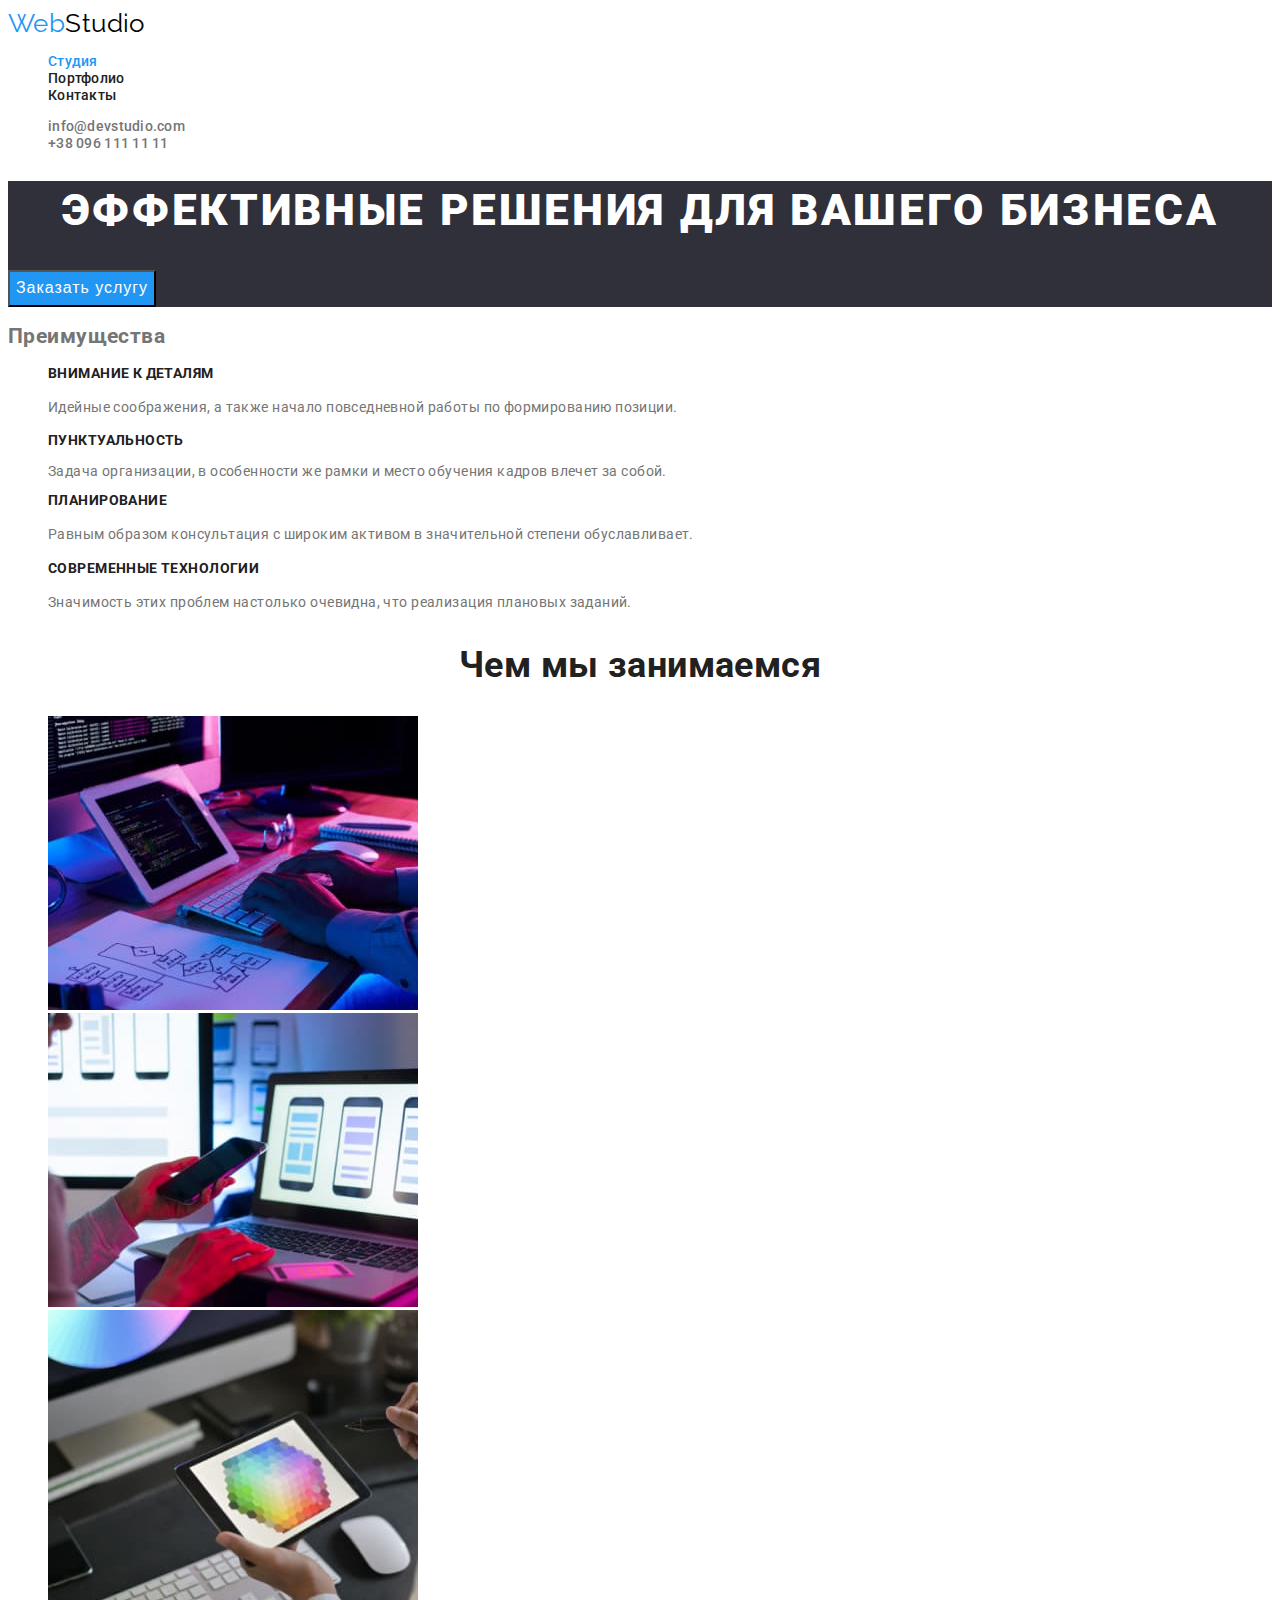
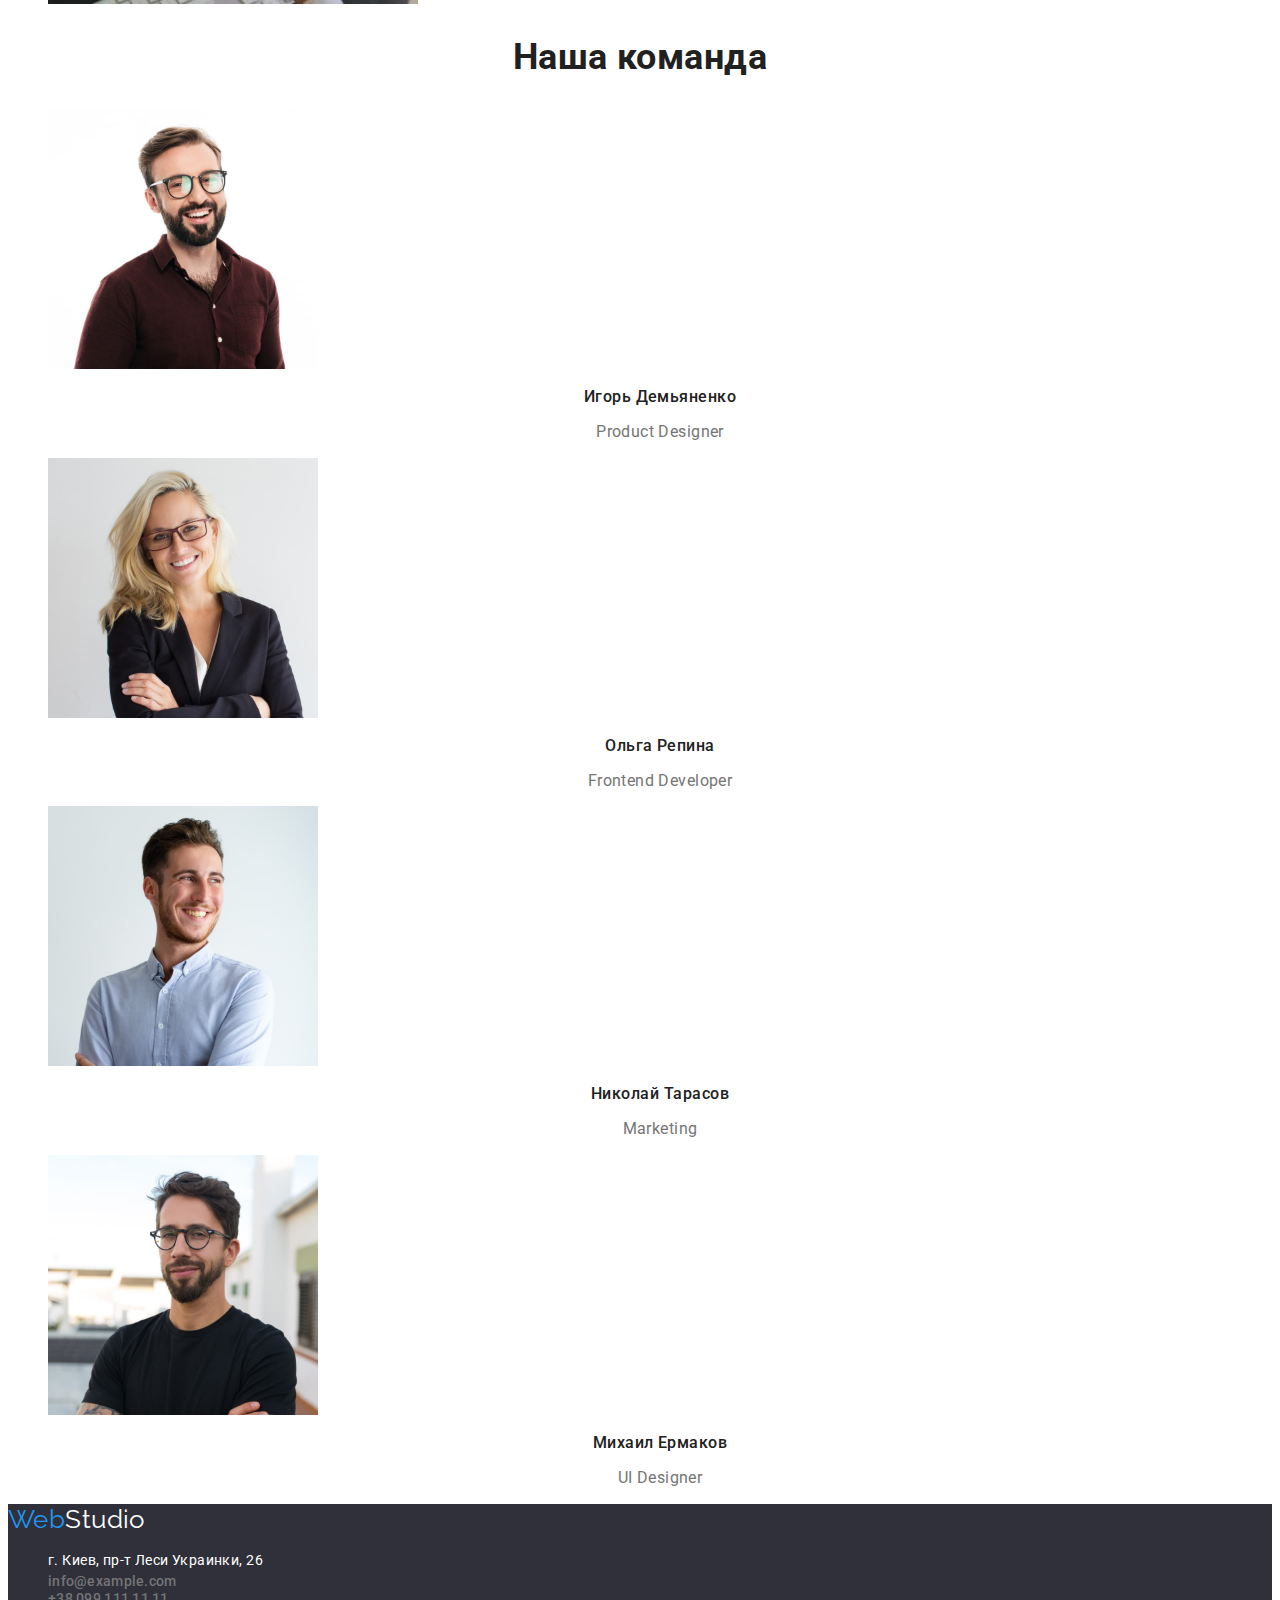
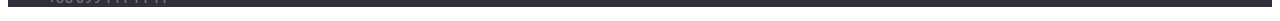
<file: index.html>
<!DOCTYPE html>
<html lang="ru">
  <head>
    <meta charset="UTF-8" />
    <meta http-equiv="X-UA-Compatible" content="IE=edge" />
    <meta name="viewport" content="width=device-width, initial-scale=1.0" />
    <title>WebStudio</title>
    <link rel="preconnect" href="https://fonts.googleapis.com" />
    <link rel="preconnect" href="https://fonts.gstatic.com" crossorigin />
    <link
      href="https://fonts.googleapis.com/css2?family=Montserrat:wght@400;700&family=Raleway:wght@700&family=Roboto:wght@400;500;700;900&display=swap"
      rel="stylesheet"
    />
    <link rel="stylesheet" href="./css/styles.css" />
  </head>
  <body>
    <header class="top-header">
      <nav class="navigation">
        <a class="logo link" href="./index.html">Web<span class="logo logo-black">Studio</span> </a>
        <ul class="menu list">
          <li class="menu-item">
            <a class="nav-link link current" href="./index.html">Студия</a>
          </li>
          <li class="menu-item">
            <a class="nav-link link" href="./portfolio.html">Портфолио</a>
          </li>
          <li class="menu-item">
            <a class="nav-link link" href="">Контакты</a>
          </li>
        </ul>
      </nav>

      <ul class="list">
        <li>
          <a class="contact link" href="mailto:info@devstudio.com">info@devstudio.com</a>
        </li>
        <li>
          <a class="contact link" href="tel:+380961111111">+38 096 111 11 11</a>
        </li>
      </ul>
    </header>

    <main>
      <section class="hero">
        <h1 class="hero-title">Эффективные решения для вашего бизнеса</h1>
        <button class="hero-btn" type="button">
          <span class="text-btn">Заказать услугу</span>
        </button>
      </section>

      <section class="benefits">
        <h2>Преимущества</h2>
        <ul class="benefits-list list">
          <li class="benefits-item">
            <h3 class="benefits-title">Внимание к деталям</h3>
            <p class="section-description">
              Идейные соображения, а также начало повседневной работы по формированию позиции.
            </p>
          </li>
          <li>
            <h3 class="benefits-title">Пунктуальность</h3>
            <p class="suptitle">
              Задача организации, в особенности же рамки и место обучения кадров влечет за собой.
            </p>
          </li>
          <li>
            <h3 class="benefits-title">Планирование</h3>
            <p class="section-description">
              Равным образом консультация с широким активом в значительной степени обуславливает.
            </p>
          </li>
          <li>
            <h3 class="benefits-title">Современные технологии</h3>
            <p class="section-description">
              Значимость этих проблем настолько очевидна, что реализация плановых заданий.
            </p>
          </li>
        </ul>
      </section>

      <section class="work-list">
        <h2 class="section-title">Чем мы занимаемся</h2>
        <ul class="list">
          <li>
            <img src="./images/service-1.jpg" alt="планшет и клавиатура" width="370" height="294" />
          </li>
          <li>
            <img src="./images/service-2.jpg" alt="телефон и планшет" width="370" height="294" />
          </li>
          <li>
            <img
              src="./images/service-3.jpg"
              alt="рисование на планшете"
              width="370"
              height="294"
            />
          </li>
        </ul>
      </section>

      <section class="team">
        <h2 class="section-title">Наша команда</h2>
        <ul class="list">
          <li>
            <img
              src="./images/master-demyanenko-1.jpg"
              alt="Игорь Демьяненко"
              width="270"
              height="260"
            />
            <h3 class="team-member">Игорь Демьяненко</h3>
            <p class="job-title" lang="en">Product Designer</p>
          </li>
          <li>
            <img src="./images/master-repina-2.jpg" alt="Ольга Репина" width="270" height="260" />
            <h3 class="team-member">Ольга Репина</h3>
            <p class="job-title" lang="en">Frontend Developer</p>
          </li>
          <li>
            <img
              src="./images/master-tarasov-3.jpg"
              alt="Николай Тарасов"
              width="270"
              height="260"
            />
            <h3 class="team-member">Николай Тарасов</h3>
            <p class="job-title" lang="en">Marketing</p>
          </li>
          <li>
            <img
              src="./images/master-yermakov-4.jpg"
              alt="Михаил Ермаков"
              width="270"
              height="260"
            />
            <h3 class="team-member">Михаил Ермаков</h3>
            <p class="job-title" lang="en">UI Designer</p>
          </li>
        </ul>
      </section>
    </main>

    <footer class="footer">
      <a class="logo link" href="./index.html">Web<span class="logo logo-white">Studio</span> </a>

      <ul class="list">
        <li>
          <a
            class="address link"
            href="https://goo.gl/maps/izDDTeP29gWywZRQ9"
            target="_blank"
            rel="noopener nofollow noreferrer"
            >г. Киев, пр-т Леси Украинки, 26</a
          >
        </li>
        <li>
          <a class="contact link" href="mailto:info@example.com">info@example.com</a>
        </li>
        <li>
          <a class="contact link" href="tel:+380991111111">+38 099 111 11 11</a>
        </li>
      </ul>
    </footer>
  </body>
</html>
</file>
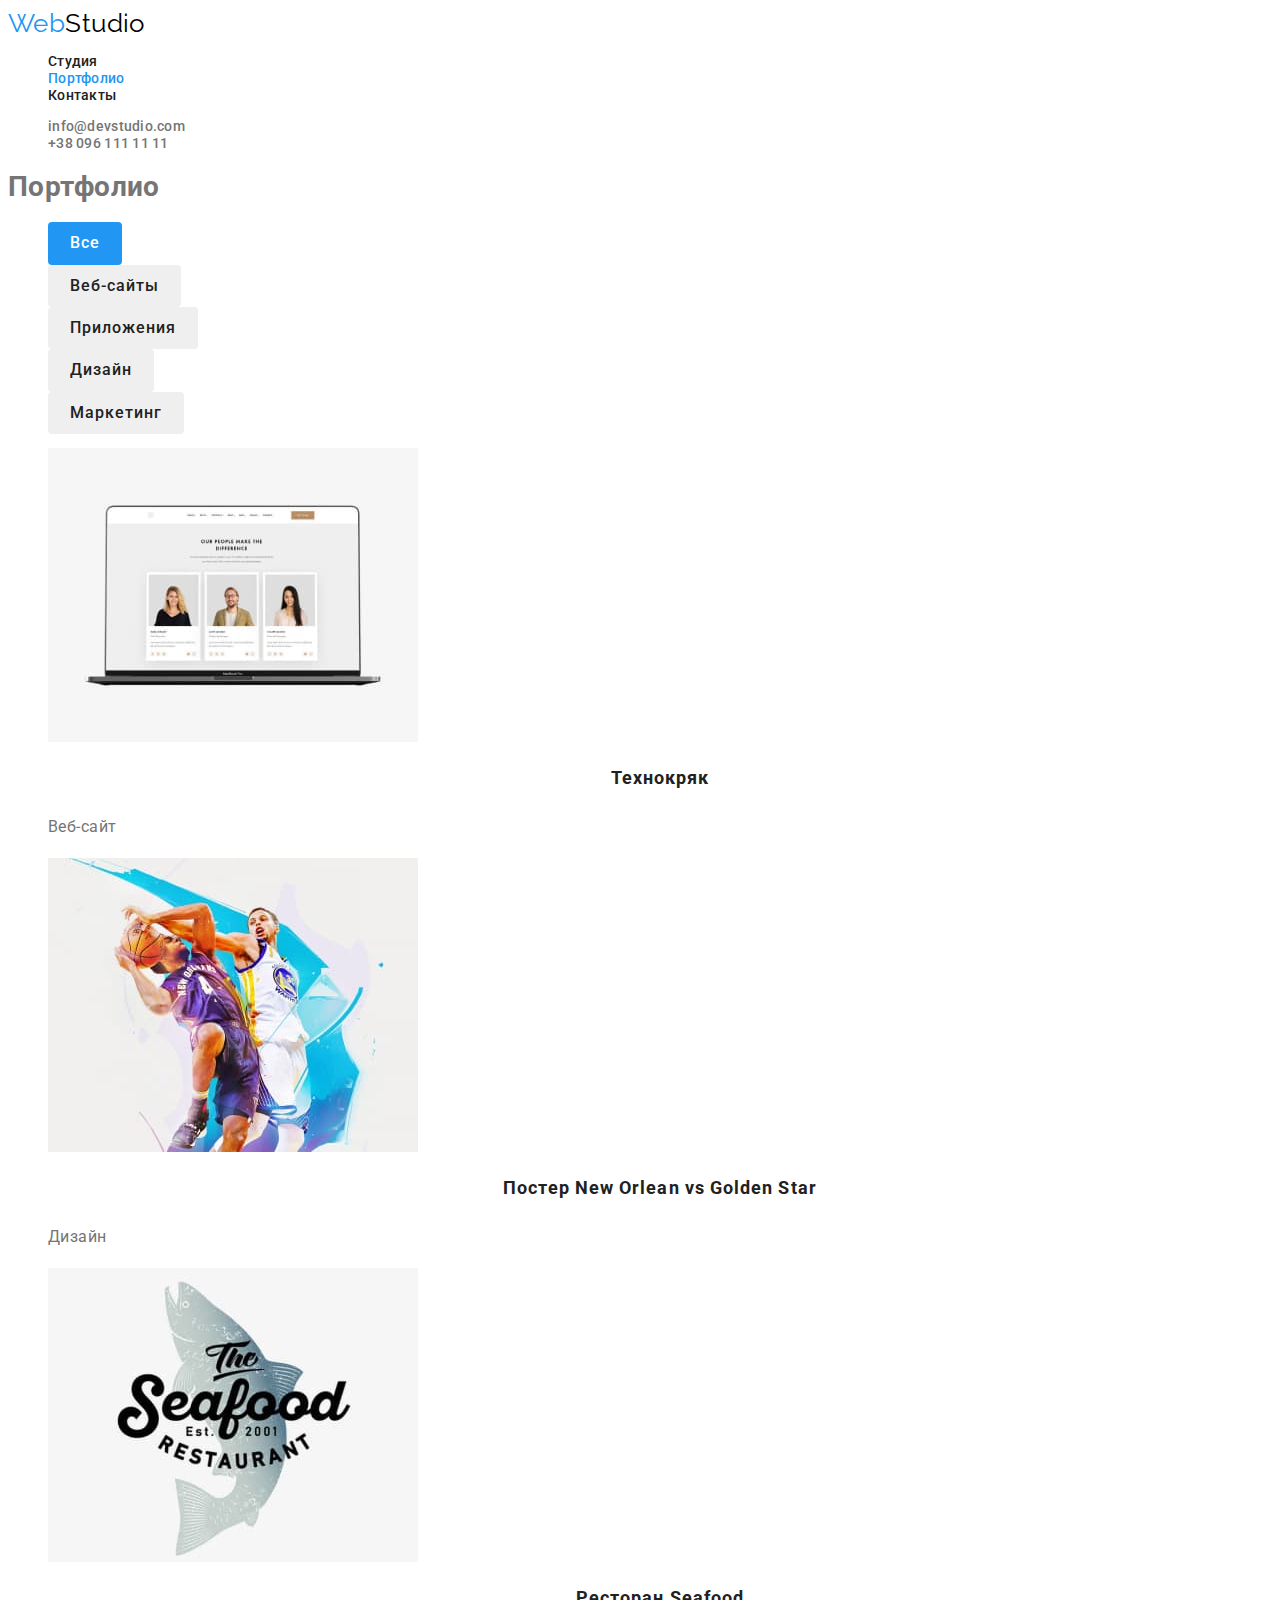
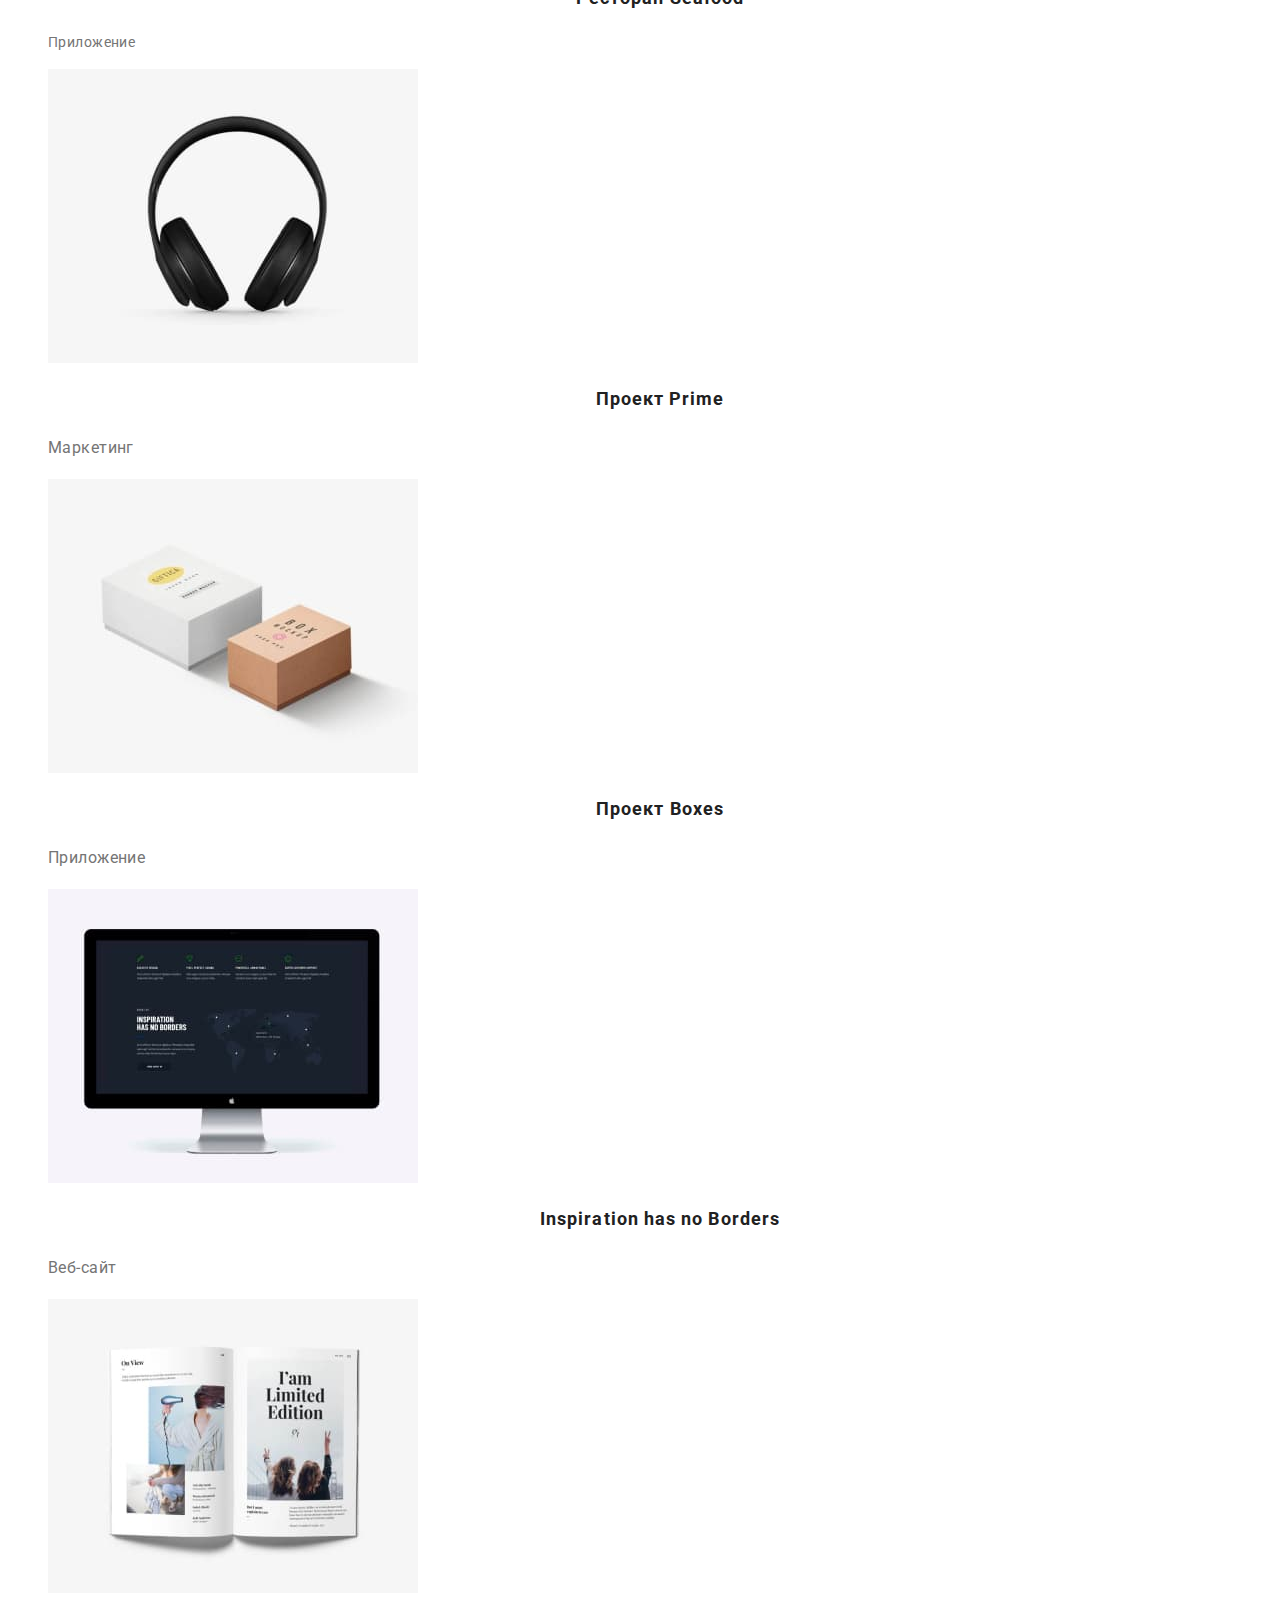
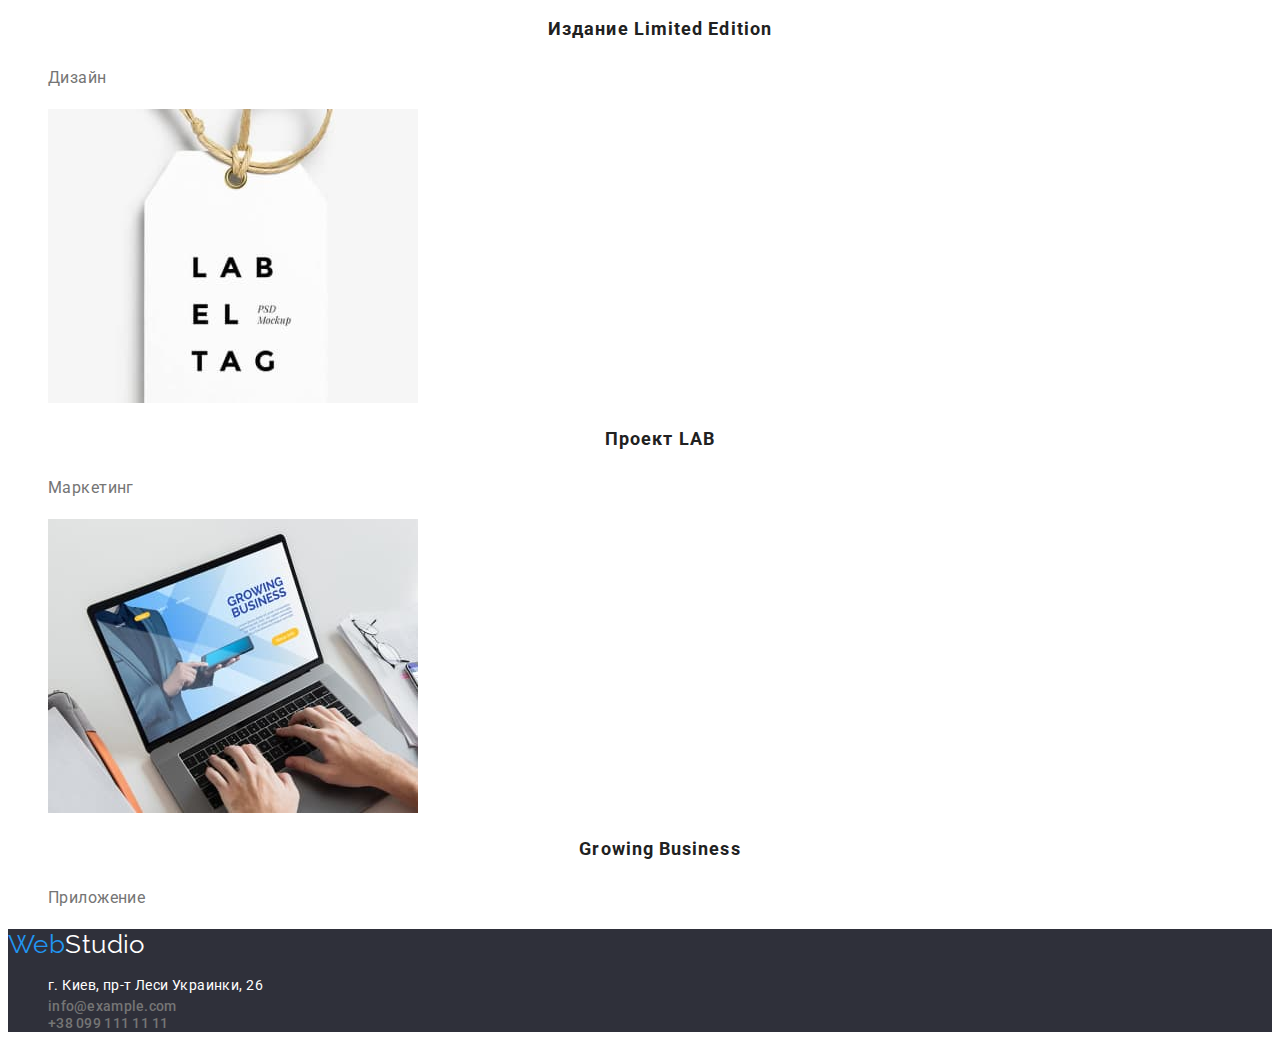
<file: portfolio.html>
<!DOCTYPE html>
<html lang="ru">
  <head>
    <meta charset="UTF-8" />
    <meta http-equiv="X-UA-Compatible" content="IE=edge" />
    <meta name="viewport" content="width=device-width, initial-scale=1.0" />
    <title>WebStudio</title>
    <link rel="preconnect" href="https://fonts.googleapis.com" />
    <link rel="preconnect" href="https://fonts.gstatic.com" crossorigin />
    <link
      href="https://fonts.googleapis.com/css2?family=Montserrat:wght@400;700&family=Raleway:wght@700&family=Roboto:wght@400;500;700;900&display=swap"
      rel="stylesheet"
    />
    <link rel="stylesheet" href="./css/styles.css" />
  </head>
  <body>
    <header class="top-header">
      <nav class="navigation">
        <a class="logo link" href="./index.html">Web<span class="logo logo-black">Studio</span> </a>
        <ul class="menu list">
          <li class="menu-item">
            <a class="nav-link link" href="./index.html">Студия</a>
          </li>
          <li class="menu-item">
            <a class="nav-link link current" href="./portfolio.html">Портфолио</a>
          </li>
          <li class="menu-item">
            <a class="nav-link link" href="">Контакты</a>
          </li>
        </ul>
      </nav>

      <ul class="list">
        <li>
          <a class="contact link" href="mailto:info@devstudio.com">info@devstudio.com</a>
        </li>
        <li>
          <a class="contact link" href="tel:+380961111111">+38 096 111 11 11</a>
        </li>
      </ul>
    </header>

    <main>
      <section class="work-examples">
        <h1>Портфолио</h1>

        <ul class="list">
          <li><button class="hero-btn-pf active" type="button">Все</button></li>
          <li><button class="hero-btn-pf" type="button">Веб-сайты</button></li>
          <li><button class="hero-btn-pf" type="button">Приложения</button></li>
          <li><button class="hero-btn-pf" type="button">Дизайн</button></li>
          <li><button class="hero-btn-pf" type="button">Маркетинг</button></li>
        </ul>

        <ul class="list">
          <li>
            <img
              src="./images/portfolio/web-site-1.jpg"
              alt="Пример страницы веб-сайта"
              width="370"
              height="294"
            />
            <h2 class="section-title-pf">Технокряк</h2>
            <p class="work-description">Веб-сайт</p>
          </li>

          <li>
            <img
              src="./images/portfolio/design-1.jpg"
              alt="Баскетболисты"
              width="370"
              height="294"
            />
            <h2 class="section-title-pf">
              Постер <span lang="en">New Orlean vs Golden Star</span>
            </h2>
            <p class="work-description">Дизайн</p>
          </li>

          <li>
            <img
              src="./images/portfolio/app-1.jpg"
              alt="Логотип реcторана Seafood"
              width="370"
              height="294"
            />
            <h2 class="section-title-pf">Ресторан <span lang="en">Seafood</span></h2>
            <p class="section-description">Приложение</p>
          </li>
          <li>
            <img src="./images/portfolio/marketing-1.jpg" alt="Наушники" width="370" height="294" />
            <h2 class="section-title-pf">Проект <span lang="en">Prime</span></h2>
            <p class="work-description">Маркетинг</p>
          </li>

          <li>
            <img
              src="./images/portfolio/app-2.jpg"
              alt="Декоративные боксы"
              width="370"
              height="294"
            />
            <h2 class="section-title-pf">Проект <span lang="en">Boxes</span></h2>
            <p class="work-description">Приложение</p>
          </li>

          <li>
            <img
              src="./images/portfolio/web-site-2.jpg"
              alt="Пример страницы веб-сайта №2"
              width="370"
              height="294"
            />
            <h2 class="section-title-pf"><span lang="en">Inspiration has no Borders</span></h2>
            <p class="work-description">Веб-сайт</p>
          </li>

          <li>
            <img
              src="./images/portfolio/design-2.jpg"
              alt="Журнал в развороте"
              width="370"
              height="294"
            />
            <h2 class="section-title-pf">Издание <span lang="en">Limited Edition</span></h2>
            <p class="work-description">Дизайн</p>
          </li>

          <li>
            <img
              src="./images/portfolio/marketing-2.jpg"
              alt="Декоративная бирка"
              width="370"
              height="294"
            />
            <h2 class="section-title-pf">Проект <span lang="en">LAB</span></h2>
            <p class="work-description">Маркетинг</p>
          </li>

          <li>
            <img
              src="./images/portfolio/app-3.jpg"
              alt="Открытый ноутбук с руками на клавиатуре"
              width="370"
              height="294"
            />
            <h2 class="section-title-pf"><span lang="en">Growing Business</span></h2>
            <p class="work-description">Приложение</p>
          </li>
        </ul>
      </section>
    </main>

    <footer class="footer">
      <a class="logo link" href="./index.html">Web<span class="logo logo-white">Studio</span> </a>

      <ul class="list">
        <li>
          <a
            class="address link"
            href="https://goo.gl/maps/izDDTeP29gWywZRQ9"
            target="_blank"
            rel="noopener nofollow noreferrer"
            >г. Киев, пр-т Леси Украинки, 26</a
          >
        </li>
        <li>
          <a class="contact link" href="mailto:info@example.com">info@example.com</a>
        </li>
        <li>
          <a class="contact link" href="tel:+380991111111">+38 099 111 11 11</a>
        </li>
      </ul>
    </footer>
  </body>
</html>
</file>
<file: css/styles.css>
:root {
  --background-color: #ffffff;
  --accent-color: #2196f3;
  --text-color: #212121;
  --section-text: #757575;
}

body {
  font-family: 'Roboto', sans-serif;
  color: var(--section-text);
  font-size: 14px;
  letter-spacing: 0.03em;
}

.list {
  list-style: none;
}

.link {
  text-decoration: none;
}

.logo {
  font-family: 'Raleway', sans-serif;
  font-size: 26px;
  line-height: 1.19;
  color: var(--accent-color);
}
.logo-black {
  color: #000000;
}

.nav-link {
  font-weight: 500;
  line-height: 1.14;
  letter-spacing: 0.02em;
  color: var(--text-color);
}

.nav-link:hover,
.nav-link:focus {
  color: var(--accent-color);
}

.menu .link.current {
  color: var(--accent-color);
}

.contact {
  color: var(--section-text);
  font-weight: 500;
  line-height: 1.14;
  letter-spacing: 0.02em;
}

.contact:hover,
.contact:focus {
  color: var(--accent-color);
}

.hero-title {
  font-weight: 900;
  font-size: 44px;
  line-height: 1.36;
  text-align: center;
  letter-spacing: 0.06em;
  text-transform: uppercase;
  color: var(--background-color);
}

.hero {
  background-color: #2f303a;
}

.hero-btn {
  font-weight: 500;
  font-size: 16px;
  line-height: 1.9;
  display: flex;
  align-items: center;
  text-align: center;
  letter-spacing: 0.06em;
  color: var(--background-color);
  background-color: var(--accent-color);
  cursor: pointer;
}

.hero-btn:hover,
.hero-btn:focus {
  background-color: var(--section-text);
}

.hero-btn-pf {
  font-family: inherit;
  border: none;
  border-radius: 4px;
  padding: 6px 22px;
  font-weight: 500;
  font-size: 16px;
  line-height: 1.9;
  display: flex;
  align-items: center;
  text-align: center;
  letter-spacing: 0.06em;
  color: var(--text-color);
  cursor: pointer;
}

.hero-btn-pf:hover,
.hero-btn-pf:focus {
  color: var(--background-color);
  background: var(--accent-color);
}

.benefits-title {
  font-size: 14px;
  line-height: 1.14;
  text-transform: uppercase;
  color: var(--text-color);
}

.section-description {
  line-height: 1.7;
}

.section-title {
  font-size: 36px;
  line-height: 1.16;
  text-align: center;
  color: var(--text-color);
}

.team-member {
  font-weight: 500;
  font-size: 16px;
  line-height: 1.18;
  text-align: center;
  letter-spacing: 0.03em;
  color: var(--text-color);
}

.job-title {
  font-size: 16px;
  line-height: 1.18;
  text-align: center;
}

.address {
  line-height: 1.7;
  color: var(--background-color);
}

.work-examples .title {
  font-size: 18px;
  line-height: 2;
  letter-spacing: 0.06em;
  color: var(--text-color);
}

.section-title-pf {
  font-size: 18px;
  line-height: 2;
  text-align: center;
  letter-spacing: 0.06em;
  color: var(--text-color);
}

.work-description {
  font-size: 16px;
  line-height: 1.88;
}

.footer {
  background-color: #2f303a;
}

.logo-white {
  color: var(--background-color);
}

.active {
  color: var(--background-color);
  background-color: var(--accent-color);
}
</file>
